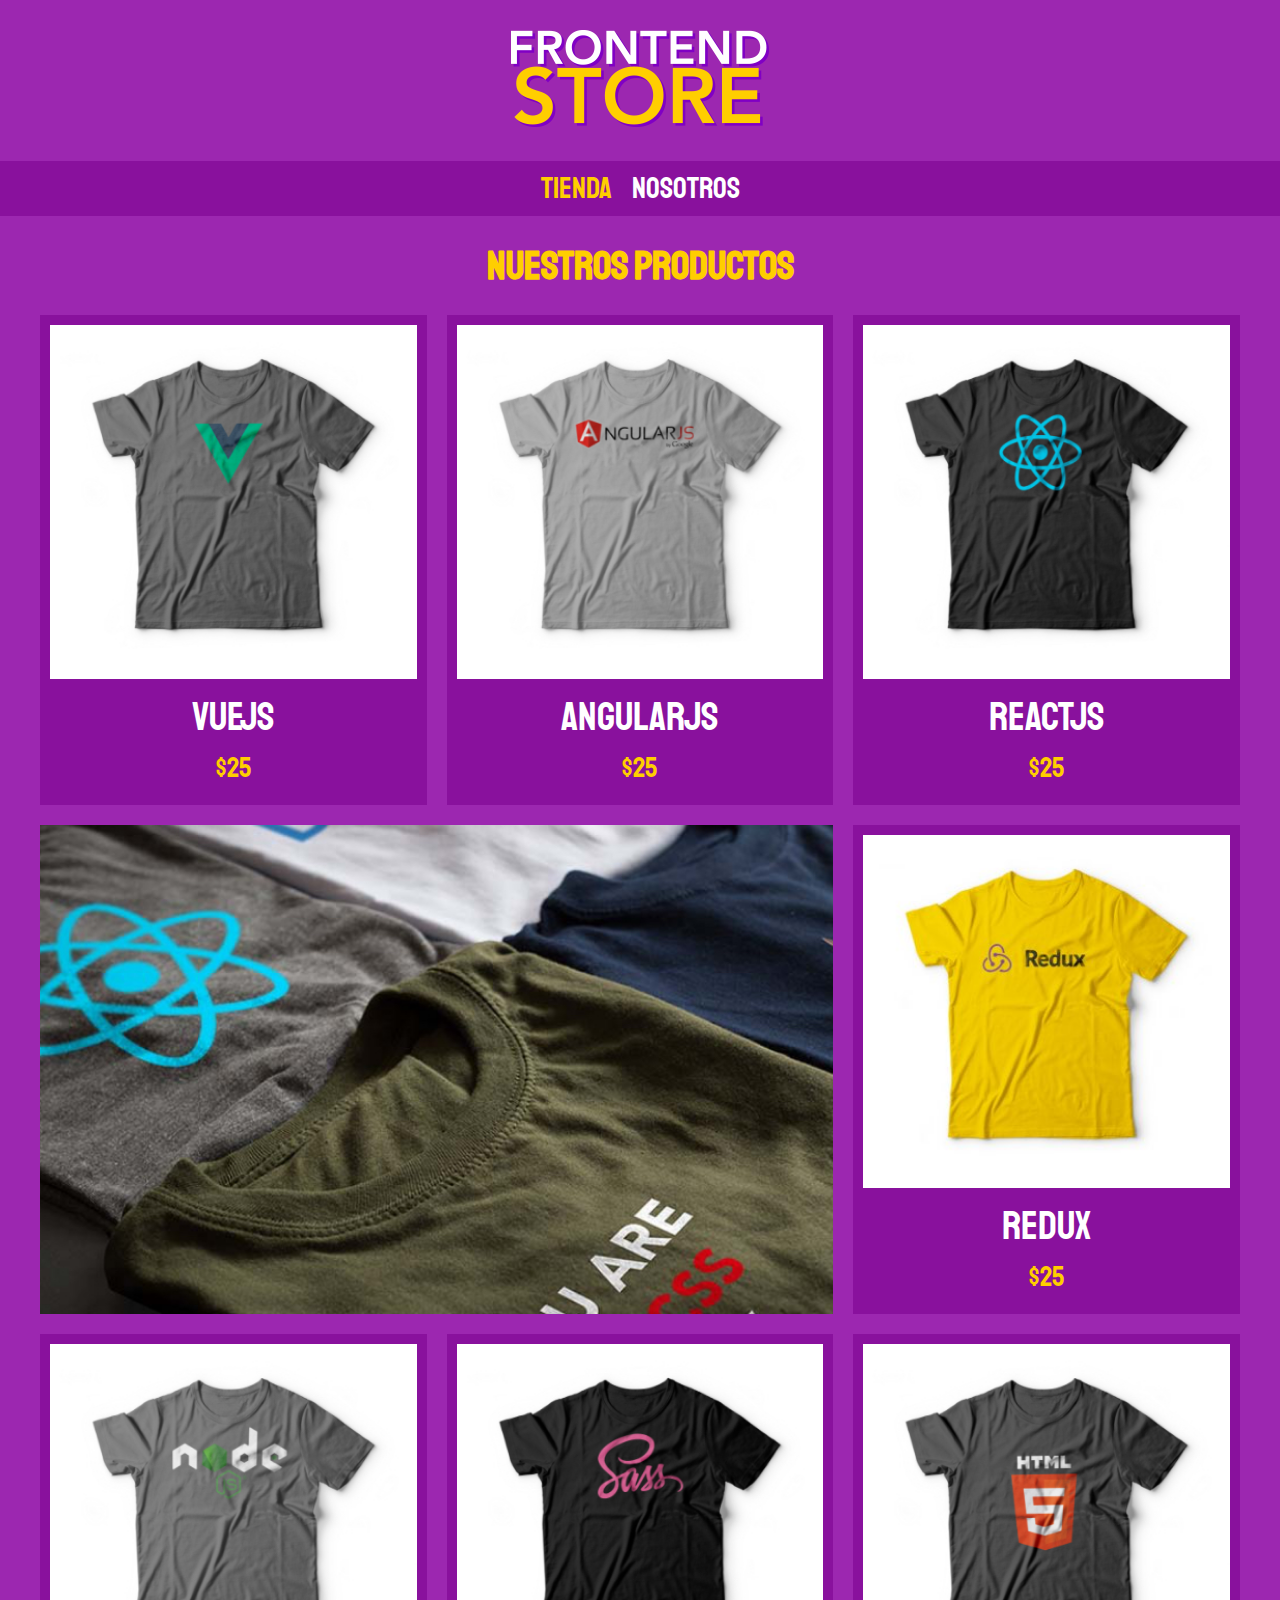
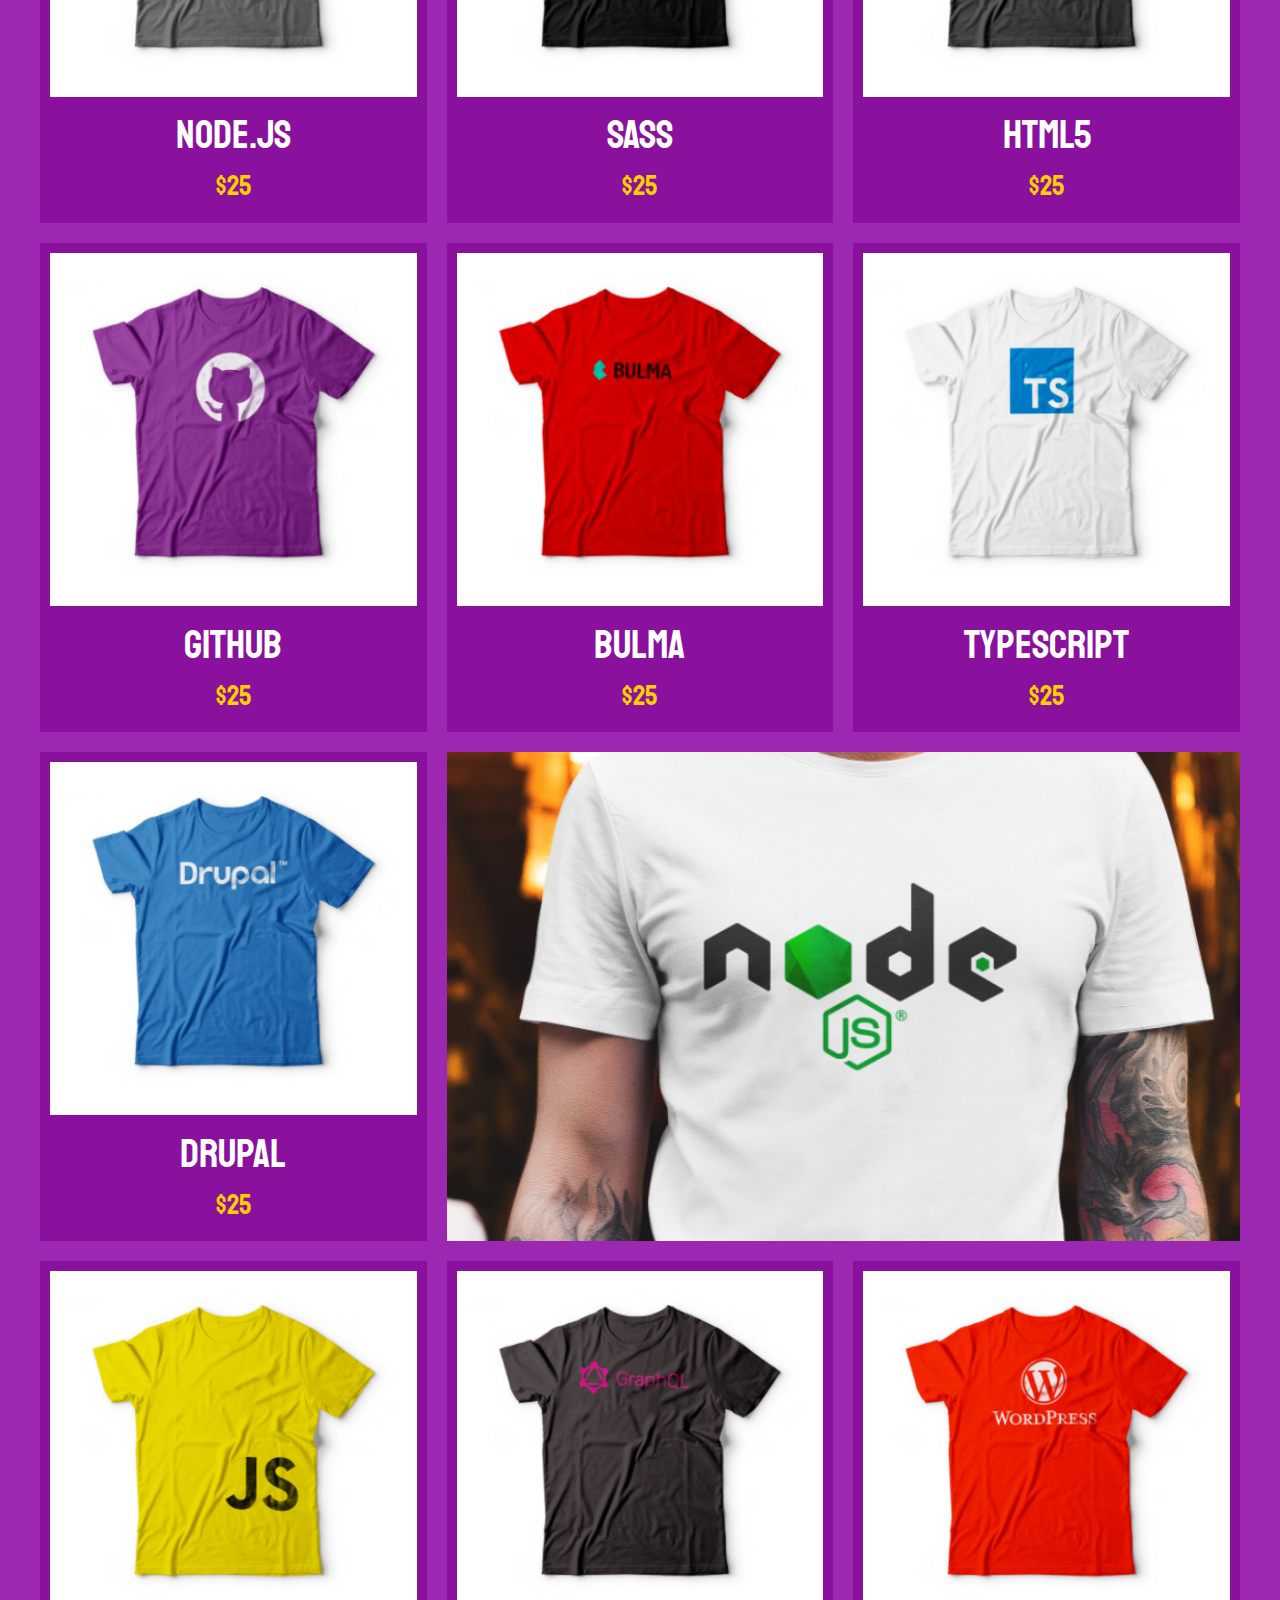
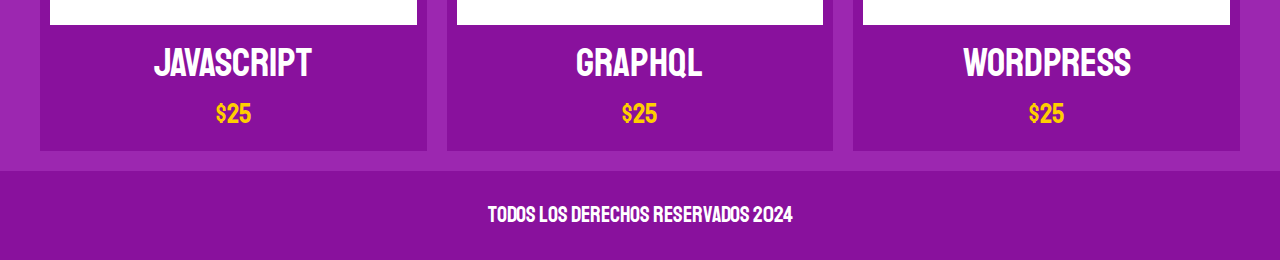
<file: index.html>
<!DOCTYPE html>
<html lang="en">

<head>
    <meta charset="UTF-8">
    <meta name="viewport" content="width=device-width, initial-scale=1.0">
    <link rel="stylesheet" href="/css/normalize.css">
    <link rel="preconnect" href="https://fonts.googleapis.com">
    <link rel="preconnect" href="https://fonts.gstatic.com" crossorigin>
    <link href="https://fonts.googleapis.com/css2?family=Staatliches&display=swap" rel="stylesheet">
    <link rel="stylesheet" href="css/styles.css">
    <title>FrontEnd Store</title>

</head>

<header class="header"><!--Bloque-->
    <a href="index.html">
        <img class="header__logo" src="img/logo.png" alt="Logo de la imagen"><!--Elemento-->
    </a>
</header>


<nav class="navegacion"><!--Bloque-->
    <a class="navegacion__enlace navegacion__enlace--activo" href="index.html">Tienda</a> <!--Elemento-->
    <a class="navegacion__enlace" href="nosotros.html">Nosotros</a> <!--Elemento-->
</nav>

<main class="contenedor">
    <h1>Nuestros Productos</h1>

    <div class="grid">
        
        <div class="producto">
            <a href="producto.html">
                <img class="producto__imagen" src="img/1.jpg" alt="VueJs">
                <div class="producto__informacion">
                    <p class="producto__nombre">VueJS</p>
                    <p class="producto__precio">$25</p>
                </div>
            </a>
        </div><!--.producto-->

        <div class="producto">
            <a href="producto.html">
                <img class="producto__imagen" src="img/2.jpg" alt="AngularJs">
                <div class="producto__informacion">
                    <p class="producto__nombre">AngularJS</p>
                    <p class="producto__precio">$25</p>
                </div>
            </a>
        </div><!--.producto-->

        <div class="producto">
            <a href="producto.html">
                <img class="producto__imagen" src="img/3.jpg" alt="ReactJs">
                <div class="producto__informacion">
                    <p class="producto__nombre">ReactJs</p>
                    <p class="producto__precio">$25</p>
                </div>
            </a>
        </div><!--.producto-->

        <div class="producto">
            <a href="producto.html">
                <img class="producto__imagen" src="img/4.jpg" alt="Redux">
                <div class="producto__informacion">
                    <p class="producto__nombre">Redux</p>
                    <p class="producto__precio">$25</p>
                </div>
            </a>
        </div><!--.producto-->

        <div class="producto">
            <a href="producto.html">
                <img class="producto__imagen" src="img/5.jpg" alt="Node.js">
                <div class="producto__informacion">
                    <p class="producto__nombre">Node.js</p>
                    <p class="producto__precio">$25</p>
                </div>
            </a>
        </div><!--.producto-->

        <div class="producto">
            <a href="producto.html">
                <img class="producto__imagen" src="img/6.jpg" alt="Sass">
                <div class="producto__informacion">
                    <p class="producto__nombre">Sass</p>
                    <p class="producto__precio">$25</p>
                </div>
            </a>
        </div><!--.producto-->

        <div class="producto">
            <a href="producto.html">
                <img class="producto__imagen" src="img/7.jpg" alt="HTML5">
                <div class="producto__informacion">
                    <p class="producto__nombre">HTML5</p>
                    <p class="producto__precio">$25</p>
                </div>
            </a>
        </div><!--.producto-->

        <div class="producto">
            <a href="producto.html">
                <img class="producto__imagen" src="img/8.jpg" alt="GitHub">
                <div class="producto__informacion">
                    <p class="producto__nombre">GitHub</p>
                    <p class="producto__precio">$25</p>
                </div>
            </a>
        </div><!--.producto-->

        <div class="producto">
            <a href="producto.html">
                <img class="producto__imagen" src="img/9.jpg" alt="Bulma">
                <div class="producto__informacion">
                    <p class="producto__nombre">Bulma</p>
                    <p class="producto__precio">$25</p>
                </div>
            </a>
        </div><!--.producto-->

        <div class="producto">
            <a href="producto.html">
                <img class="producto__imagen" src="img/10.jpg" alt="TypeScript">
                <div class="producto__informacion">
                    <p class="producto__nombre">TypeScript</p>
                    <p class="producto__precio">$25</p>
                </div>
            </a>
        </div><!--.producto-->

        <div class="producto">
            <a href="producto.html">
                <img class="producto__imagen" src="img/11.jpg" alt="Drupal">
                <div class="producto__informacion">
                    <p class="producto__nombre">Drupal</p>
                    <p class="producto__precio">$25</p>
                </div>
            </a>
        </div><!--.producto-->

        <div class="producto">
            <a href="producto.html">
                <img class="producto__imagen" src="img/12.jpg" alt="JavaScript">
                <div class="producto__informacion">
                    <p class="producto__nombre">JavaScript</p>
                    <p class="producto__precio">$25</p>
                </div>
            </a>
        </div><!--.producto-->

        <div class="producto">
            <a href="producto.html">
                <img class="producto__imagen" src="img/13.jpg" alt="GraphQL">
                <div class="producto__informacion">
                    <p class="producto__nombre">GraphQL</p>
                    <p class="producto__precio">$25</p>
                </div>
            </a>
        </div><!--.producto-->

        <div class="producto">
            <a href="producto.html">
                <img class="producto__imagen" src="img/14.jpg" alt="WordPress">
                <div class="producto__informacion">
                    <p class="producto__nombre">WordPress</p>
                    <p class="producto__precio">$25</p>
                </div>
            </a>
        </div><!--.producto-->

        <div class="grafico grafico--camisa"></div>
        <div class="grafico grafico--node"></div>
        

    </div><!--.grid-->

</main>


<footer class="footer">
    <p class="footer__texto">Todos los derechos reservados 2024</p>
</footer>

<body>

</body>

</html>
</file>
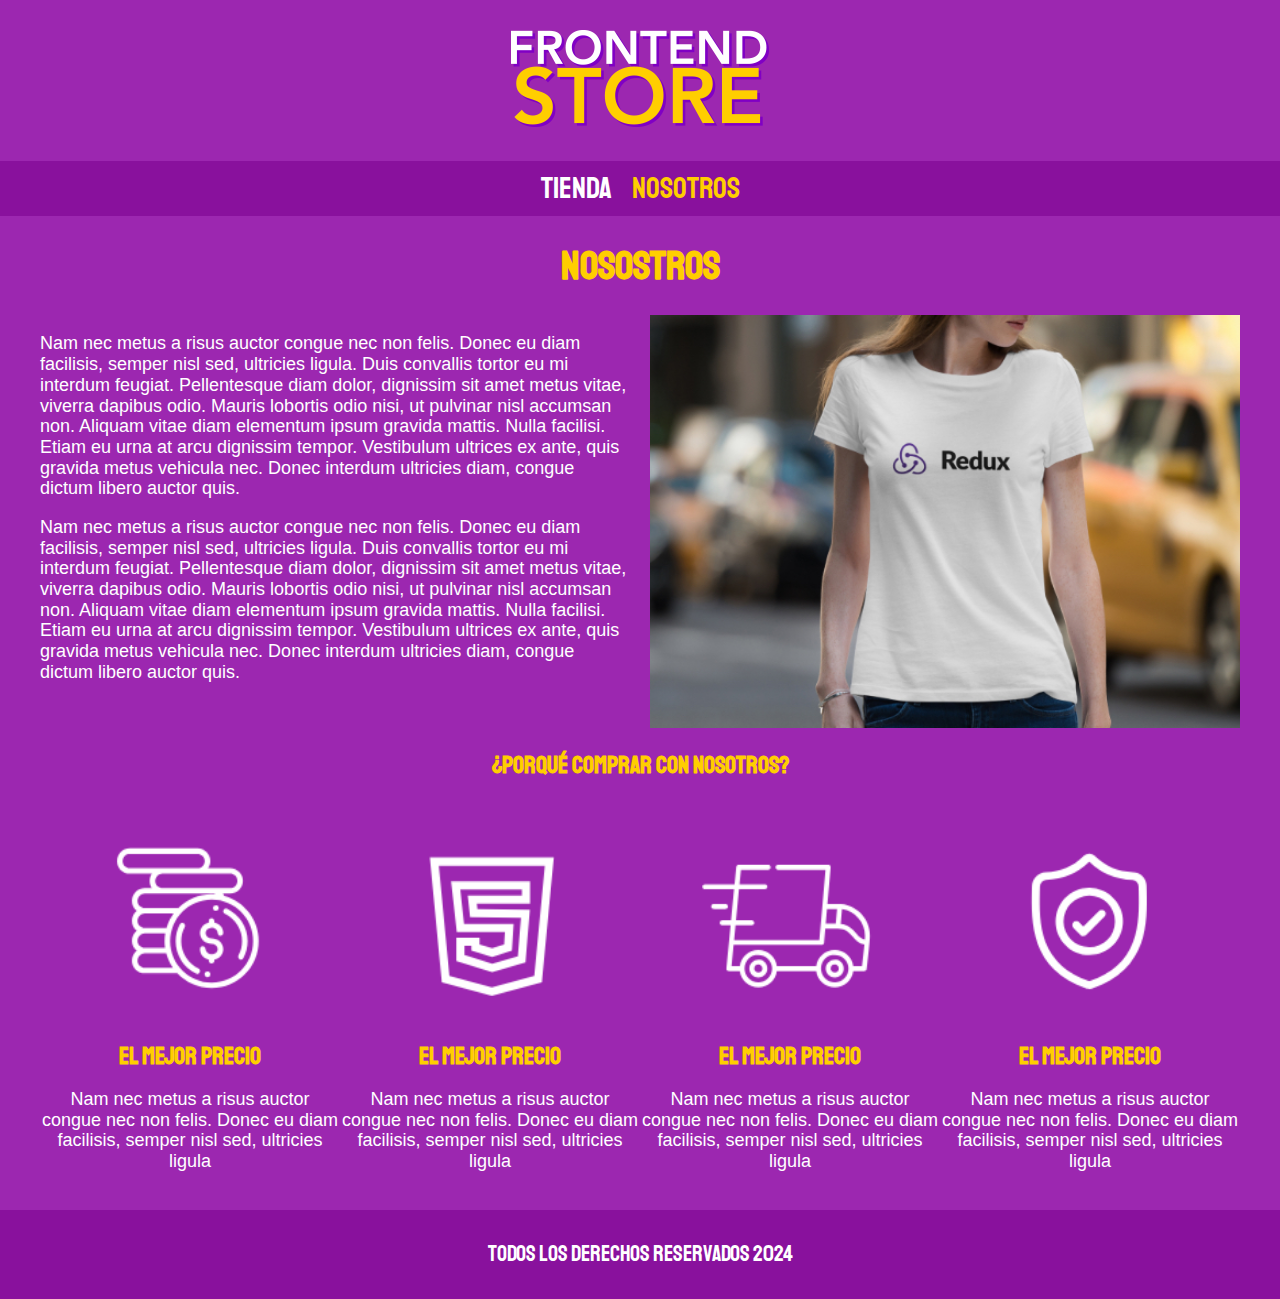
<file: nosotros.html>
<!DOCTYPE html>
<html lang="en">

<head>
    <meta charset="UTF-8">
    <meta name="viewport" content="width=device-width, initial-scale=1.0">
    <link rel="stylesheet" href="/css/normalize.css">
    <link rel="preconnect" href="https://fonts.googleapis.com">
    <link rel="preconnect" href="https://fonts.gstatic.com" crossorigin>
    <link href="https://fonts.googleapis.com/css2?family=Staatliches&display=swap" rel="stylesheet">
    <link rel="stylesheet" href="css/styles.css">
    <title>FrontEnd Store</title>

</head>

<header class="header"><!--Bloque-->
    <a href="index.html">
        <img class="header__logo" src="img/logo.png" alt="Logo de la imagen"><!--Elemento-->
    </a>
</header>


<nav class="navegacion"><!--Bloque-->
    <a class="navegacion__enlace" href="index.html">Tienda </a> <!--Elemento-->
    <a class="navegacion__enlace navegacion__enlace--activo" href="nosotros.html">Nosotros</a> <!--Elemento-->
</nav>

<main class="contenedor">
    <h1>Nosostros</h1>

    <div class="nosotros">
        <div class="nosotros__contenido">
            <p>
                Nam nec metus a risus auctor congue nec non felis. Donec eu diam facilisis, semper nisl sed, ultricies
                ligula. Duis convallis tortor eu mi interdum feugiat. Pellentesque diam dolor, dignissim sit amet metus
                vitae, viverra dapibus odio. Mauris lobortis odio nisi, ut pulvinar nisl accumsan non. Aliquam vitae
                diam
                elementum ipsum gravida mattis. Nulla facilisi. Etiam eu urna at arcu dignissim tempor. Vestibulum
                ultrices
                ex ante, quis gravida metus vehicula nec. Donec interdum ultricies diam, congue dictum libero auctor
                quis.
            </p>

            <p>
                Nam nec metus a risus auctor congue nec non felis. Donec eu diam facilisis, semper nisl sed, ultricies
                ligula. Duis convallis tortor eu mi interdum feugiat. Pellentesque diam dolor, dignissim sit amet metus
                vitae, viverra dapibus odio. Mauris lobortis odio nisi, ut pulvinar nisl accumsan non. Aliquam vitae
                diam
                elementum ipsum gravida mattis. Nulla facilisi. Etiam eu urna at arcu dignissim tempor. Vestibulum
                ultrices
                ex ante, quis gravida metus vehicula nec. Donec interdum ultricies diam, congue dictum libero auctor
                quis.
            </p>
        </div>

        <img class="nosotros__imagen" src="img/nosotros.jpg" alt="nosotros imagen">

    </div>

    <section class="contenedor compra">
        <h3 class="comprar__titulo">¿Porqué Comprar con nosotros?</h3>

        <div class="bloques">

            <div class="bloque">
                <img class="comprar__imagen"  src="img/icono_1.png" alt="por que comprar">
                <h3 class="bloque__titulo">El mejor precio</h3>
                <p>
                    Nam nec metus a risus auctor congue nec non felis. Donec eu diam facilisis, semper nisl sed,
                    ultricies
                    ligula
                </p>
            </div><!--bloque-->

            <div class="bloque">
                <img class="comprar__imagen" src="img/icono_2.png" alt="por que comprar">
                <h3 class="bloque__titulo">El mejor precio</h3>
                <p>
                    Nam nec metus a risus auctor congue nec non felis. Donec eu diam facilisis, semper nisl sed,
                    ultricies
                    ligula
                </p>
            </div><!--bloque-->

            <div class="bloque">
                <img class="comprar__imagen" src="img/icono_3.png" alt="por que comprar">
                <h3 class="bloque__titulo">El mejor precio</h3>
                <p>
                    Nam nec metus a risus auctor congue nec non felis. Donec eu diam facilisis, semper nisl sed,
                    ultricies
                    ligula
                </p>
            </div><!--bloque-->

            <div class="bloque">
                <img class="comprar__imagen" src="img/icono_4.png" alt="por que comprar">
                <h3 class="bloque__titulo">El mejor precio</h3>
                <p>
                    Nam nec metus a risus auctor congue nec non felis. Donec eu diam facilisis, semper nisl sed,
                    ultricies
                    ligula
                </p>
            </div><!--bloque-->

        </div><!--bloques-->

    </section>
</main>


<footer class="footer">
    <p class="footer__texto">Todos los derechos reservados 2024</p>
</footer>

<body>

</body>

</html>
</file>
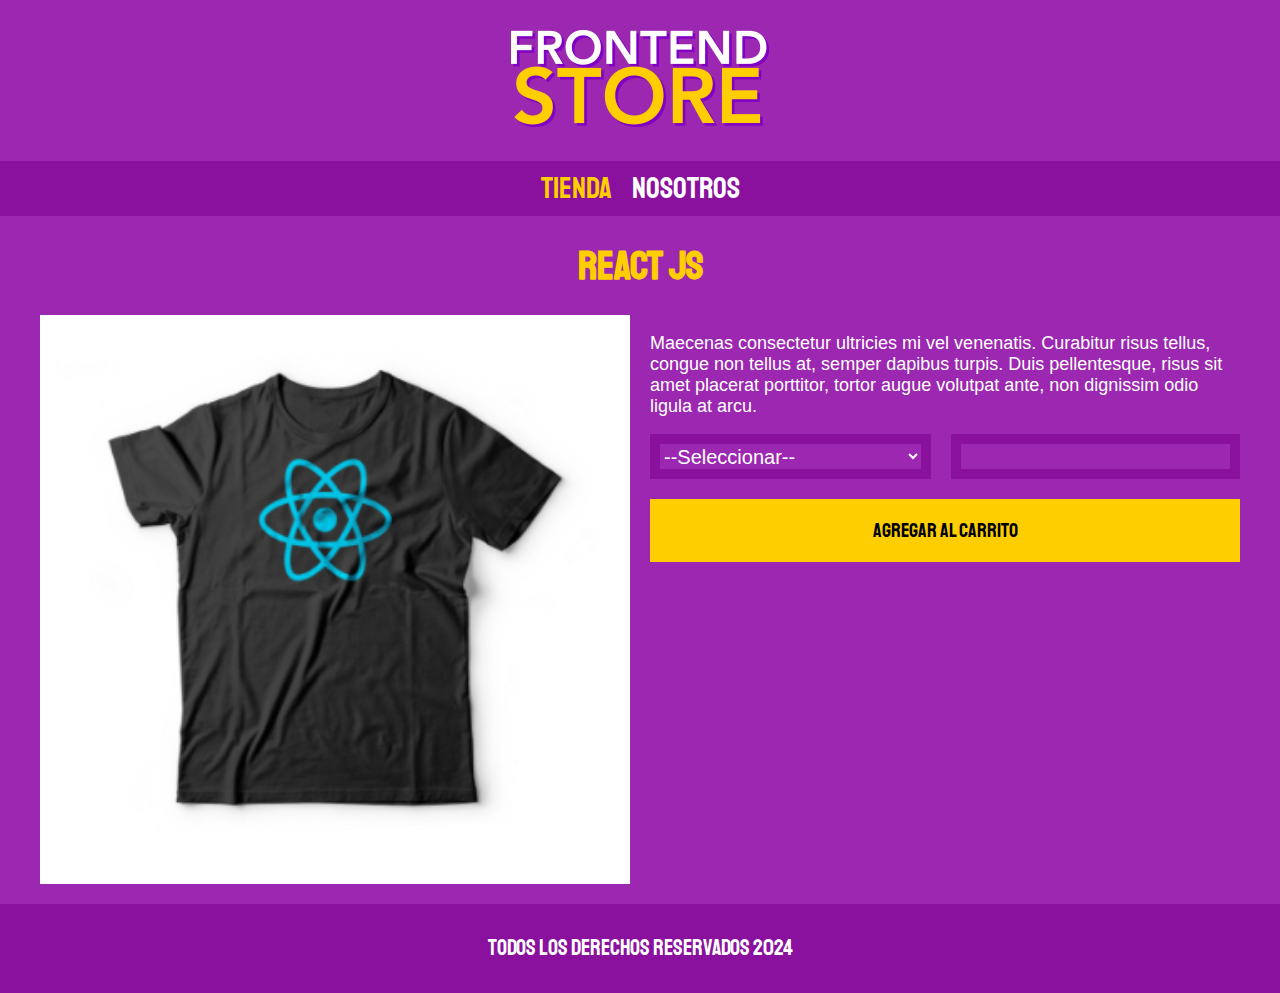
<file: producto.html>
<!DOCTYPE html>
<html lang="en">

<head>
    <meta charset="UTF-8">
    <meta name="viewport" content="width=device-width, initial-scale=1.0">
    <link rel="stylesheet" href="/css/normalize.css">
    <link rel="preconnect" href="https://fonts.googleapis.com">
    <link rel="preconnect" href="https://fonts.gstatic.com" crossorigin>
    <link href="https://fonts.googleapis.com/css2?family=Staatliches&display=swap" rel="stylesheet">
    <link rel="stylesheet" href="css/styles.css">
    <title>FrontEnd Store</title>

</head>

<header class="header"><!--Bloque-->
    <a href="index.html">
        <img class="header__logo" src="img/logo.png" alt="Logo de la imagen"><!--Elemento-->
    </a>
</header>


<nav class="navegacion"><!--Bloque-->
    <a class="navegacion__enlace navegacion__enlace--activo" href="index.html">Tienda </a> <!--Elemento-->
    <a class="navegacion__enlace" href="nosotros.html">Nosotros</a> <!--Elemento-->
</nav>

<main class="contenedor">
    <h1>React Js</h1>

    <div class="camisa">
    <img class="camisa__imagen" src="img/3.jpg" alt="Producto">

    <div class="camisa__contenido">
        <p>
            Maecenas consectetur ultricies mi vel venenatis. Curabitur risus tellus, congue non tellus at, semper
            dapibus turpis. Duis pellentesque, risus sit amet placerat porttitor, tortor augue volutpat ante, non
            dignissim odio ligula at arcu.
        </p>

        <form class="formulario">
            <select class="formulario__campo">
                <option disabled selected>--Seleccionar--</option>
                <option>Chica</option>
                <option>Mediana</option>
                <option>Grande</option>
            </select>

            <input class="formulario__campo" type="number" min="1">
            <input class="formulario__submit" type="submit" value="Agregar al carrito">
        </form>
    </div>
</div>

    
</main>


<footer class="footer">
    <p class="footer__texto">Todos los derechos reservados 2024</p>
</footer>

<body>

</body>

</html>
</file>
<file: css/styles.css>
:root {
    --primario: #9C27B0;
    --primarioOscuro: #89119D;
    --secundario: #FFCE00;
    --secundarioOscuro: #E9BF02;
    /* Corregido */
    --blanco: #FFF;
    --negro: #000;
    --fuentePrincipal: 'Staatliches', sans-serif;
    /* Definido */
}

/*Globales*/

html {
    font-size: 62.5%;
    box-sizing: border-box;
}

*,
*:before,
*:after {
    box-sizing: inherit;
}

body {
    font-size: 16px;
    background-color: var(--primario);
    font-family: var(--fuentePrincipal);
    /* Aplicar fuente principal */
}

.staatliches-regular {
    font-family: 'Staatliches', sans-serif;
    font-weight: 400;
    font-style: normal;
}

p {
    font-size: 1.8rem;
    font-family: Arial, Helvetica, sans-serif;
    color: var(--blanco);
}

a {
    text-decoration: none;
}

img {
    width: 100%;
}

.contenedor {
    max-width: 120rem;
    margin: 0 auto;
}

h1,
h2,
h3 {
    text-align: center;
    color: var(--secundario);
    font-family: var(--fuentePrincipal);
}

h1 {
    font-size: 4rem;
}

h2 {
    font-size: 3.2rem;
}

h3 {
    font-size: 2.4rem;
    /* Corregido */
}

/*Header*/

.header {
    display: flex;
    justify-content: center;
}

.header__logo {
    margin: 3rem 0;
}

/*Footer*/

.footer {
    background-color: var(--primarioOscuro);
    padding: 1rem 0;
    margin-top: 2rem;
}

.footer__texto {
    font-family: var(--fuentePrincipal);
    text-align: center;
    font-size: 2.2rem;
}

/*Navegación*/
.navegacion {
    background-color: var(--primarioOscuro);
    padding: 1rem 0;
    display: flex;
    justify-content: center;
    gap: 2rem;
}

.navegacion__enlace {
    font-family: var(--fuentePrincipal);
    color: var(--blanco);
    font-size: 3rem;
}

.navegacion__enlace--activo,
.navegacion__enlace:hover {
    color: var(--secundario);
}

/*Grid*/
.grid {
    display: grid;
    grid-template-columns: repeat(2, 1fr);
    gap: 2rem;

}

@media (min-width: 768px) {
    .grid {
        grid-template-columns: repeat(3, 1fr);
    }
}

.producto {
    background-color: var(--primarioOscuro);
    padding: 1rem;

}

.producto__nombre {
    font-size: 4rem;
}

.producto__precio {
    font-size: 2.8rem;
    color: var(--secundario);
}

.producto__nombre,
.producto__precio {
    font-family: var(--fuentePrincipal);
    margin: 1rem 0;
    text-align: center;
    line-height: 1.2;

}

/*Graficos*/
.grafico {
    background-repeat: no-repeat;
    background-size: cover;
    min-height: 30rem;
    grid-column: 1/3;
}

.grafico--camisa {
    grid-row: 2/3;
    background-image: url(../img/grafico1.jpg)
}

.grafico--node {
    background-image: url(../img/grafico2.jpg);
    grid-row: 8 / 9;
}

@media (min-width: 768px) {
    .grafico--node {
        grid-row: 5 / 6;
        grid-column: 2 / 4;
    }
}

/*Nosotros*/
.nosotros {
    display: grid;
    grid-template-rows: repeat(2, auto);
}

@media (min-width: 768px) {
    .nosotros {
        grid-template-columns: repeat(2, 1fr);
        column-gap: 2rem;
    }
}

.nosotros__imagen {
    grid-row: 1/2;
}

@media (min-width: 768px) {
    .nosotros__imagen {
        grid-column: 2/3;
    }
}

/*Bloques*/
.bloques {
    display: grid;
    grid-template-columns: repeat(2, 1fr);
}

@media (min-width: 768px) {
    .bloques {
        grid-template-columns: repeat(4, 1fr);
    }
}

.bloque {
    text-align: center;
}

.bloque__titulo {
    margin: 0;
}

/*Producto*/

@media (min-width: 768px) {
    .camisa {
        display: grid;
        grid-template-columns: repeat(2, 1fr);
        column-gap: 2rem;
    }
}

.formulario {
    display: grid;
    grid-template-columns: repeat(2, 1fr);
    gap: 2rem;
}

.formulario__campo {

    border: 1rem solid var(--primarioOscuro);
    background-color: transparent;
    color: var(--blanco);
    font-size: 2rem;
    font-family: Arial, Helvetica, sans-serif
}

.formulario__submit {
    background-color: var(--secundario);
    border: none;
    font-size: 2rem;
    font-family: var(--fuentePrincipal);
    padding: 2rem;
    transition: background-color .3 ease;
    grid-column: 1/3;
}


.formulario__submit:hover {
    cursor: pointer;
    background-color: var(--secundarioOscuro);
}
</file>
